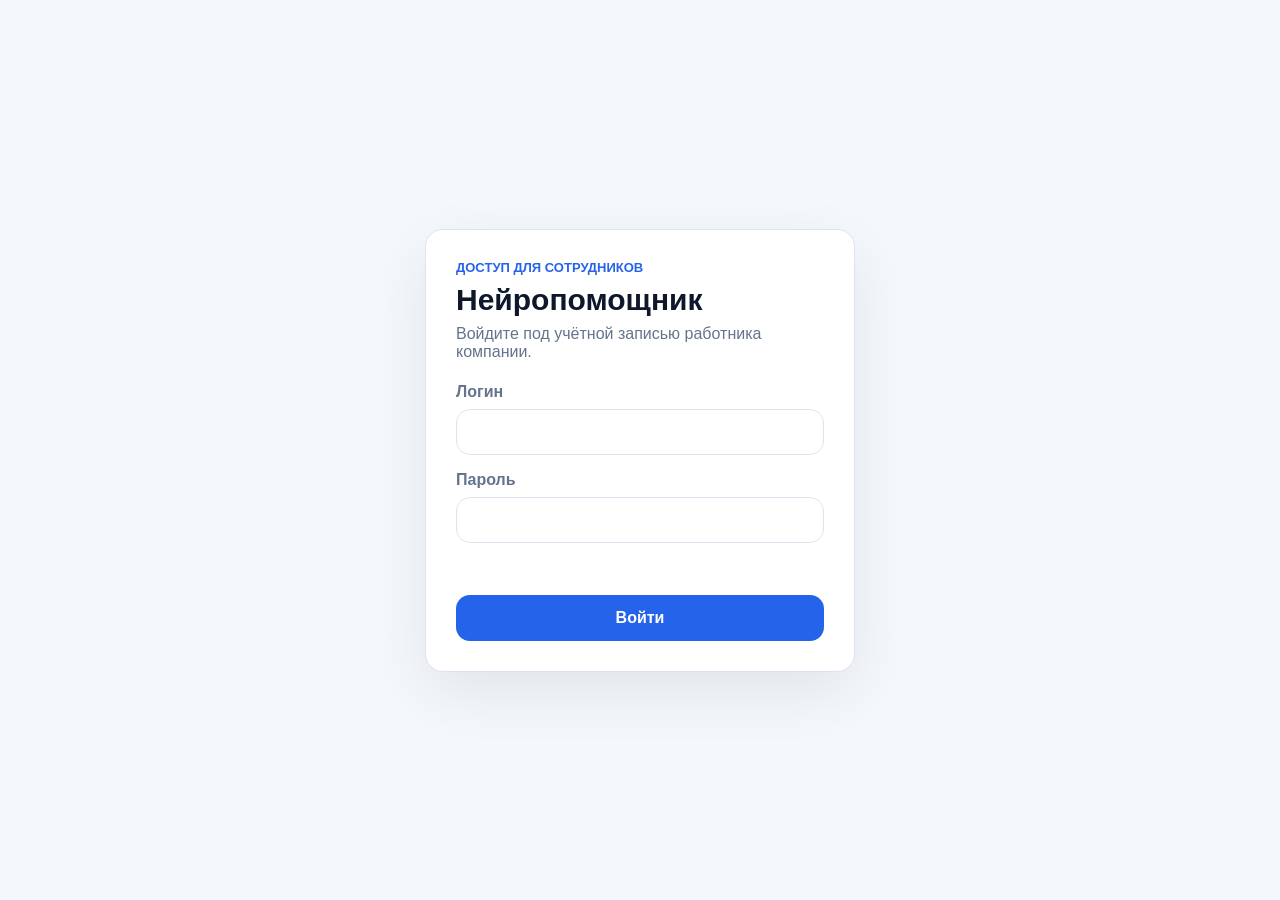
<file: templates/login.html>
<!DOCTYPE html>
<html lang="ru">
<head>
  <meta charset="UTF-8" />
  <meta name="viewport" content="width=device-width, initial-scale=1.0" />
  <title>Вход | Нейропомощник</title>
  <link rel="stylesheet" href="/static/css/style.css" />
  <link rel="icon" href="/static/favicon.ico" type="image/x-icon">
</head>
<body class="auth-page">
  <main class="auth-shell">
    <section class="auth-card">
      <p class="auth-kicker">Доступ для сотрудников</p>
      <h1>Нейропомощник</h1>
      <p class="auth-subtitle">Войдите под учётной записью работника компании.</p>

      <form id="loginForm" class="auth-form">
        <label>
          Логин
          <input id="loginUsername" type="text" autocomplete="username" required />
        </label>

        <label>
          Пароль
          <input id="loginPassword" type="password" autocomplete="current-password" required />
        </label>

        <p id="loginError" class="auth-error"></p>

        <button class="auth-submit" type="submit">Войти</button>
      </form>
    </section>
  </main>

  <script>
    const form = document.getElementById("loginForm");
    const errorBox = document.getElementById("loginError");

    form.addEventListener("submit", async (event) => {
      event.preventDefault();
      errorBox.textContent = "";

      const username = document.getElementById("loginUsername").value.trim();
      const password = document.getElementById("loginPassword").value;

      try {
        const response = await fetch("/api/auth/login", {
          method: "POST",
          headers: {
            "Content-Type": "application/json",
          },
          body: JSON.stringify({ username, password }),
        });

        const data = await response.json();

        if (!response.ok) {
          errorBox.textContent = data.detail || "Не удалось войти";
          return;
        }

        window.location.href = "/";
      } catch (error) {
        errorBox.textContent = "Сервер авторизации недоступен";
      }
    });
  </script>
</body>
</html>
</file>
<file: static/css/style.css>
* {
  box-sizing: border-box;
}

:root {
  --bg-main: #f4f7fb;
  --bg-card: #ffffff;
  --bg-soft: #f8fafc;
  --text-main: #0f172a;
  --text-muted: #64748b;
  --border: #dbe4f0;
  --primary: #2563eb;
  --primary-dark: #1d4ed8;
  --sidebar-bg: #0f172a;
  --sidebar-card: #1e293b;
  --success: #22c55e;
  --danger: #ef4444;
  --warning: #f59e0b;
  --shadow: 0 20px 60px rgba(15, 23, 42, 0.08);
}

body {
  margin: 0;
  background: var(--bg-main);
  color: var(--text-main);
  font-family: Inter, Arial, sans-serif;
  font-size: 16px;
  min-height: 100vh;
}

.auth-page {
  display: grid;
  place-items: center;
  padding: 24px;
  background: var(--bg-main);
}

.auth-shell {
  width: min(430px, 100%);
}

.auth-card {
  background: var(--bg-card);
  border: 1px solid var(--border);
  border-radius: 18px;
  box-shadow: var(--shadow);
  padding: 30px;
}

.auth-kicker {
  margin: 0 0 8px;
  color: var(--primary);
  font-size: 13px;
  font-weight: 900;
  text-transform: uppercase;
}

.auth-card h1 {
  margin: 0;
  font-size: 30px;
  font-weight: 900;
}

.auth-subtitle {
  margin: 8px 0 22px;
  color: var(--text-muted);
}

.auth-form {
  display: grid;
  gap: 16px;
}

.auth-form label {
  display: grid;
  gap: 8px;
  color: var(--text-muted);
  font-weight: 800;
}

.auth-form input {
  border: 1px solid var(--border);
  border-radius: 14px;
  padding: 13px 14px;
  background: #ffffff;
  color: var(--text-main);
  font-weight: 700;
}

.auth-submit {
  border: 0;
  border-radius: 14px;
  padding: 14px 18px;
  background: var(--primary);
  color: #ffffff;
  font-weight: 900;
}

.auth-error,
.auth-inline-message {
  min-height: 20px;
  margin: 0;
  color: var(--danger);
  font-weight: 800;
}

.auth-inline-message {
  color: var(--success);
}

.auth-inline-message.error {
  color: var(--danger);
}

button,
input,
select {
  font: inherit;
}

.app-layout {
  display: grid;
  grid-template-columns: 285px 1fr;
  min-height: 100vh;
}


.sidebar {
  background: var(--sidebar-bg);
  color: #ffffff;
  padding: 28px 22px;
  display: flex;
  flex-direction: column;
  justify-content: space-between;
  gap: 24px;
  position: sticky;
  top: 0;
  height: 100vh;
}


.sidebar-subtitle {
  margin: 0 0 8px;
  color: #93c5fd;
  font-size: 13px;
  letter-spacing: 0.04em;
  text-transform: uppercase;
}

.sidebar-header h1 {
  font-size: 21px;
  line-height: 1.25;
  margin: 0;
  font-weight: 800;
}

.sidebar-nav {
  display: flex;
  flex-direction: column;
  gap: 12px;
}

.nav-item {
  width: 100%;
  border: 0;
  background: var(--sidebar-card);
  color: #ffffff;
  text-align: left;
  padding: 16px 18px;
  border-radius: 18px;
  font-weight: 700;
  transition: 0.2s;
}

.nav-item:hover,
.nav-item.active {
  background: var(--primary);
  transform: translateX(4px);
}

.system-status {
  background: var(--sidebar-card);
  border: 1px solid rgba(255, 255, 255, 0.08);
  border-radius: 22px;
  padding: 20px;
}

.user-panel {
  background: var(--sidebar-card);
  border: 1px solid rgba(255, 255, 255, 0.08);
  border-radius: 22px;
  padding: 18px;
  color: #ffffff;
}

.user-panel p {
  margin: 0 0 8px;
  color: #94a3b8;
}

.user-panel h3 {
  margin: 0 0 8px;
  font-size: 17px;
  font-weight: 800;
}

.user-panel span {
  display: inline-block;
  color: #bfdbfe;
  font-size: 13px;
  font-weight: 800;
}

.user-panel-actions {
  display: grid;
  grid-template-columns: 1fr 1fr;
  gap: 8px;
  margin-top: 14px;
}

.user-panel-actions button {
  border: 1px solid rgba(255, 255, 255, 0.16);
  background: rgba(255, 255, 255, 0.08);
  color: #ffffff;
  border-radius: 12px;
  padding: 9px 10px;
  font-weight: 800;
}

.user-panel-actions button:hover {
  background: var(--primary);
}

.system-status p {
  margin: 0 0 8px;
  color: #94a3b8;
}

.system-status h3 {
  margin: 0 0 10px;
  font-size: 18px;
  font-weight: 800;
}

.system-status span {
  color: #34d399;
  font-weight: 700;
}

.main-content {
  padding: 32px;
  min-width: 0;
}

.page-section {
  display: none;
}

.page-section.active-page {
  display: block;
}

.page-header {
  display: flex;
  justify-content: space-between;
  gap: 18px;
  align-items: center;
  margin-bottom: 24px;
}

.page-header h2 {
  margin: 0;
  font-size: 34px;
  font-weight: 900;
  color: var(--text-main);
}

.page-header p {
  margin: 6px 0 0;
  color: var(--text-muted);
}

.header-actions,
.report-actions,
.mode-switcher {
  display: flex;
  align-items: center;
  gap: 12px;
  flex-wrap: wrap;
}

.mode-label {
  color: var(--text-muted);
  font-weight: 700;
}

.custom-btn {
  border-radius: 16px;
  padding: 12px 18px;
  font-weight: 700;
  border: 1px solid var(--border);
  box-shadow: 0 8px 24px rgba(15, 23, 42, 0.06);
}

.mode-btn.active,
.mode-btn.reserve-active {
  background: var(--primary);
  color: #ffffff;
  border-color: var(--primary);
}

.action-choice-grid {
  display: grid;
  grid-template-columns: repeat(2, minmax(0, 1fr));
  gap: 18px;
  margin-top: 24px;
}

.action-choice-card {
  min-height: 150px;
  border: 1px solid var(--border);
  background: var(--bg-card);
  color: var(--text-main);
  border-radius: 18px;
  padding: 22px;
  text-align: left;
  box-shadow: var(--shadow);
  transition: 0.2s ease;
}

.action-choice-card:hover {
  border-color: var(--primary);
  transform: translateY(-2px);
}

.action-choice-card span {
  display: block;
  margin-bottom: 10px;
  font-size: 22px;
  font-weight: 900;
}

.action-choice-card small {
  display: block;
  color: var(--text-muted);
  font-size: 14px;
  font-weight: 700;
  line-height: 1.45;
}

.stats-grid {
  display: grid;
  grid-template-columns: repeat(4, minmax(0, 1fr));
  gap: 18px;
  margin-bottom: 22px;
}

.stat-card,
.card-custom,
.page-inner-card,
.settings-card,
.info-card,
.page-data-card,
.report-mini-card,
.command-data-card,
.info-box,
.history-item,
.task-item,
.page-list-item {
  background: var(--bg-card);
  border: 1px solid var(--border);
  border-radius: 24px;
  box-shadow: var(--shadow);
}

.stat-card {
  padding: 22px;
}

.stat-card p {
  margin: 0;
  color: var(--text-muted);
  font-weight: 700;
}

.stat-card h3 {
  margin: 10px 0 0;
  font-size: 34px;
  font-weight: 900;
}

.content-grid {
  display: grid;
  grid-template-columns: 2fr 1fr;
  gap: 22px;
  margin-bottom: 22px;
}

.bottom-grid {
  align-items: start;
}

.card-custom {
  padding: 24px;
}

.large-card {
  min-width: 0;
}

.card-header-custom {
  display: flex;
  align-items: flex-start;
  justify-content: space-between;
  gap: 18px;
  margin-bottom: 18px;
}

.card-header-custom h3,
.history-card h3,
.tasks-card h3 {
  margin: 0;
  font-size: 22px;
  font-weight: 900;
}

.card-header-custom p {
  margin: 6px 0 0;
  color: var(--text-muted);
}

.microphone-status {
  background: #dcfce7;
  color: #166534;
  border-radius: 999px;
  padding: 8px 12px;
  font-weight: 800;
  white-space: nowrap;
}

.voice-box {
  border: 2px dashed #cbd5e1;
  background: var(--bg-soft);
  border-radius: 28px;
  padding: 38px;
  text-align: center;
  margin-bottom: 22px;
}

.record-button {
  width: 112px;
  height: 112px;
  border: 0;
  border-radius: 50%;
  background: var(--primary);
  color: #ffffff;
  font-size: 42px;
  box-shadow: 0 18px 38px rgba(37, 99, 235, 0.28);
  transition: 0.2s;
}

.record-button:hover {
  transform: scale(1.04);
}

.record-button.recording {
  background: var(--danger);
  animation: pulse 1.2s infinite;
}

@keyframes pulse {
  0% {
    box-shadow: 0 0 0 0 rgba(239, 68, 68, 0.35);
  }

  70% {
    box-shadow: 0 0 0 22px rgba(239, 68, 68, 0);
  }

  100% {
    box-shadow: 0 0 0 0 rgba(239, 68, 68, 0);
  }
}

.voice-box h4 {
  margin: 18px 0 8px;
  font-weight: 900;
}

.voice-box p {
  margin: 0 auto;
  color: var(--text-muted);
  max-width: 650px;
}

.voice-info-grid {
  display: grid;
  grid-template-columns: 1fr 1fr;
  gap: 18px;
}

.info-box {
  padding: 20px;
}

.info-box p {
  margin: 0 0 8px;
  color: var(--text-muted);
  font-weight: 700;
}

.info-box h4 {
  margin: 0;
  font-weight: 900;
}

.compact-badges {
  display: flex;
  gap: 8px;
  flex-wrap: wrap;
  margin-bottom: 12px;
}

.intent-badge,
.source-badge,
.param-chip,
.status-badge {
  display: inline-flex;
  align-items: center;
  border-radius: 999px;
  padding: 7px 12px;
  font-size: 13px;
  font-weight: 800;
}

.intent-badge {
  background: #dbeafe;
  color: #1d4ed8;
}

.intent-badge.error {
  background: #fee2e2;
  color: #b91c1c;
}

.source-badge {
  background: #f1f5f9;
  color: #475569;
}

.source-badge.local {
  background: #dcfce7;
  color: #166534;
}

.source-badge.ollama {
  background: #ede9fe;
  color: #6d28d9;
}

.compact-section {
  margin-top: 10px;
}

.compact-label {
  display: block;
  font-size: 13px;
  color: var(--text-muted);
  font-weight: 800;
  margin-bottom: 6px;
}

.compact-result-text {
  margin: 0;
  background: var(--bg-soft);
  border: 1px solid var(--border);
  border-radius: 14px;
  padding: 12px;
}

.params-list {
  display: flex;
  flex-wrap: wrap;
  gap: 8px;
}

.param-chip {
  background: var(--bg-soft);
  border: 1px solid var(--border);
  color: var(--text-main);
}

.empty-data,
.empty-text,
.empty-command-result {
  color: var(--text-muted);
}

.history-list,
.tasks-list,
.page-list {
  display: flex;
  flex-direction: column;
  gap: 12px;
}

.history-item,
.task-item,
.page-list-item {
  padding: 16px;
  box-shadow: none;
}

.history-top,
.task-top,
.page-list-top {
  display: flex;
  justify-content: space-between;
  gap: 12px;
  align-items: center;
  margin-bottom: 8px;
}

.history-time,
.page-list-time {
  color: var(--text-muted);
  font-size: 13px;
  font-weight: 700;
}

.history-text,
.task-title {
  margin: 0;
  font-weight: 800;
}

.task-meta {
  margin: 6px 0 0;
  color: var(--text-muted);
}

.priority-high {
  background: #fee2e2;
  color: #b91c1c;
}

.priority-medium,
.status-badge {
  background: #e0f2fe;
  color: #0369a1;
}

.reports-grid {
  display: grid;
  grid-template-columns: repeat(3, minmax(0, 1fr));
  gap: 16px;
  margin-bottom: 18px;
}

.report-mini-card {
  padding: 18px;
  box-shadow: none;
}

.report-mini-card p {
  margin: 0;
  color: var(--text-muted);
  font-weight: 700;
}

.report-mini-card h3 {
  margin: 8px 0 4px;
  font-size: 28px;
  font-weight: 900;
}

.report-mini-card span {
  color: var(--text-muted);
  font-size: 13px;
}

.chart-box {
  height: 240px;
  background: var(--bg-soft);
  border: 1px solid var(--border);
  border-radius: 24px;
  padding: 20px;
  display: flex;
  align-items: flex-end;
  justify-content: space-around;
  gap: 14px;
  margin-bottom: 18px;
}

.chart-bar {
  width: 12%;
  border-radius: 12px 12px 0 0;
  background: linear-gradient(180deg, #60a5fa, #2563eb);
}

.command-data-grid,
.page-card-grid,
.info-grid,
.settings-grid {
  display: grid;
  gap: 18px;
}

.command-data-grid {
  grid-template-columns: repeat(auto-fit, minmax(230px, 1fr));
}

.command-data-card {
  padding: 18px;
  box-shadow: none;
}

.command-data-card-title {
  font-size: 18px;
  font-weight: 900;
  margin-bottom: 12px;
}

.command-data-row,
.page-data-row {
  display: flex;
  justify-content: space-between;
  gap: 14px;
  padding: 8px 0;
  border-bottom: 1px solid var(--border);
}

.command-data-row:last-child,
.page-data-row:last-child {
  border-bottom: none;
}

.command-data-key,
.page-data-key {
  color: var(--text-muted);
  font-weight: 700;
}

.command-data-value,
.page-data-value {
  color: var(--text-main);
  font-weight: 800;
  text-align: right;
}

.page-inner-card {
  padding: 28px;
}

.page-inner-card h2 {
  margin: 0;
  font-size: 32px;
  font-weight: 900;
}

.page-description {
  color: var(--text-muted);
  margin: 8px 0 24px;
}

.info-grid {
  grid-template-columns: repeat(4, minmax(0, 1fr));
}

.info-card {
  padding: 20px;
  box-shadow: none;
}

.info-card h4 {
  font-size: 18px;
  font-weight: 900;
  margin-bottom: 14px;
}

.info-card p {
  color: var(--text-muted);
  margin: 10px 0;
}

.page-card-grid {
  grid-template-columns: repeat(auto-fit, minmax(260px, 1fr));
}

.page-data-card {
  padding: 18px;
  box-shadow: none;
}

.page-data-card h4 {
  font-size: 18px;
  font-weight: 900;
  margin-bottom: 12px;
}

.page-subtitle {
  margin: 26px 0 16px;
  font-size: 24px;
  font-weight: 900;
}

.page-stats {
  margin-bottom: 10px;
}

.settings-grid {
  grid-template-columns: repeat(auto-fit, minmax(320px, 1fr));
}

.settings-card {
  padding: 22px;
  box-shadow: none;
}

.settings-card h4 {
  margin: 0;
  font-size: 20px;
  font-weight: 900;
}

.settings-card p {
  margin: 8px 0 0;
  color: var(--text-muted);
}

.setting-field label {
  display: block;
  margin-bottom: 8px;
  color: var(--text-main);
  font-weight: 800;
}

.setting-input {
  width: 100%;
  border: 1px solid var(--border);
  background: var(--bg-soft);
  color: var(--text-main);
  border-radius: 14px;
  padding: 12px 14px;
  outline: none;
}

.setting-input:focus {
  border-color: var(--primary);
}

.setting-toggle-row {
  display: flex;
  justify-content: space-between;
  align-items: center;
  gap: 18px;
  padding: 14px 0;
  border-bottom: 1px solid var(--border);
}

.setting-toggle-row:last-child {
  border-bottom: none;
}

.setting-toggle-row strong {
  font-weight: 900;
}

.setting-toggle-row p {
  margin: 4px 0 0;
  font-size: 14px;
}

.switch {
  position: relative;
  display: inline-block;
  width: 52px;
  height: 30px;
  flex-shrink: 0;
}

.switch input {
  display: none;
}

.slider {
  position: absolute;
  cursor: pointer;
  inset: 0;
  background: #cbd5e1;
  border-radius: 999px;
  transition: 0.2s;
}

.slider::before {
  content: "";
  position: absolute;
  height: 24px;
  width: 24px;
  left: 3px;
  top: 3px;
  background: #ffffff;
  border-radius: 50%;
  transition: 0.2s;
}

.switch input:checked + .slider {
  background: var(--primary);
}

.switch input:checked + .slider::before {
  transform: translateX(22px);
}

.system-info-list {
  display: flex;
  flex-direction: column;
  gap: 12px;
}

.system-info-list div {
  display: flex;
  justify-content: space-between;
  gap: 14px;
  border-bottom: 1px solid var(--border);
  padding-bottom: 10px;
}

.system-info-list span {
  color: var(--text-muted);
}

.system-info-list strong {
  text-align: right;
}

.voice-activation-status {
  display: flex;
  align-items: center;
  gap: 10px;
  background: var(--bg-soft);
  border: 1px solid var(--border);
  border-radius: 16px;
  padding: 12px 14px;
  color: var(--text-muted);
  font-size: 14px;
}

.wake-dot {
  width: 10px;
  height: 10px;
  border-radius: 50%;
  flex-shrink: 0;
}

.wake-dot.inactive {
  background: #94a3b8;
}

.wake-dot.active {
  background: var(--success);
  box-shadow: 0 0 0 6px rgba(34, 197, 94, 0.12);
}

.wake-dot.error {
  background: var(--danger);
  box-shadow: 0 0 0 6px rgba(239, 68, 68, 0.12);
}

/* Confirm modal */

.confirm-overlay {
  position: fixed;
  inset: 0;
  background: rgba(15, 23, 42, 0.62);
  backdrop-filter: blur(8px);
  display: flex;
  align-items: center;
  justify-content: center;
  z-index: 99999;
  padding: 24px;
}

.confirm-overlay.hidden {
  display: none;
}

.confirm-modal {
  width: min(520px, 100%);
  background: #ffffff;
  border-radius: 28px;
  padding: 28px;
  box-shadow: 0 30px 90px rgba(15, 23, 42, 0.45);
  border: 1px solid #e2e8f0;
}

.confirm-modal-header h3 {
  margin: 0;
  font-size: 24px;
  line-height: 1.2;
  font-weight: 800;
  color: #0f172a;
}

.confirm-modal-header p {
  margin: 8px 0 0;
  font-size: 15px;
  color: #64748b;
}

.confirm-modal-body {
  margin-top: 20px;
  background: #f8fafc;
  border: 1px solid #e2e8f0;
  border-radius: 20px;
  padding: 16px;
}

.confirm-row {
  display: flex;
  justify-content: space-between;
  gap: 16px;
  padding: 10px 0;
  border-bottom: 1px solid #e2e8f0;
}

.confirm-row:last-child {
  border-bottom: none;
}

.confirm-key {
  color: #64748b;
  font-size: 14px;
  font-weight: 600;
}

.confirm-value {
  color: #0f172a;
  font-size: 15px;
  font-weight: 800;
  text-align: right;
}

.confirm-modal-actions {
  display: flex;
  justify-content: flex-end;
  gap: 12px;
  margin-top: 22px;
}

.confirm-modal-actions .btn {
  min-width: 110px;
}

/* Dynamic visual settings */

body.font-small {
  font-size: 14px;
}

body.font-normal {
  font-size: 16px;
}

body.font-large {
  font-size: 18px;
}

body.font-large .page-header h2 {
  font-size: 38px;
}

body.font-large .stat-card h3 {
  font-size: 38px;
}

body.font-small .page-header h2 {
  font-size: 30px;
}

body.font-small .stat-card h3 {
  font-size: 30px;
}

body.compact-mode .main-content {
  padding: 20px;
}

body.compact-mode .card-custom,
body.compact-mode .stat-card,
body.compact-mode .page-inner-card,
body.compact-mode .settings-card,
body.compact-mode .info-card,
body.compact-mode .page-data-card,
body.compact-mode .report-mini-card,
body.compact-mode .command-data-card,
body.compact-mode .history-item,
body.compact-mode .task-item,
body.compact-mode .info-box {
  padding: 16px;
  border-radius: 18px;
}

body.compact-mode .stats-grid,
body.compact-mode .content-grid,
body.compact-mode .settings-grid,
body.compact-mode .info-grid,
body.compact-mode .page-card-grid {
  gap: 14px;
}

body.compact-mode .voice-box {
  padding: 26px;
}

body.compact-mode .chart-box {
  height: 200px;
}

body.no-animations *,
body.no-animations *::before,
body.no-animations *::after {
  transition: none !important;
  animation: none !important;
}

/* Dark theme */

body.dark-theme {
  --bg-main: #020617;
  --bg-card: #0f172a;
  --bg-soft: #111827;
  --text-main: #f8fafc;
  --text-muted: #94a3b8;
  --border: #334155;
  --sidebar-bg: #020617;
  --sidebar-card: #111827;
  --shadow: 0 20px 60px rgba(0, 0, 0, 0.25);
}

body.dark-theme .btn-light {
  background: #111827;
  border-color: #334155;
  color: #f8fafc;
}

body.dark-theme .voice-box {
  border-color: #334155;
}

body.dark-theme .microphone-status {
  background: rgba(34, 197, 94, 0.15);
  color: #86efac;
}

body.dark-theme .confirm-modal {
  background: #0f172a;
  border-color: #334155;
}

body.dark-theme .action-choice-card {
  background: #0f172a;
  border-color: #334155;
}

body.dark-theme .confirm-modal-header h3,
body.dark-theme .confirm-value {
  color: #f8fafc;
}

body.dark-theme .confirm-modal-header p,
body.dark-theme .confirm-key {
  color: #94a3b8;
}

body.dark-theme .confirm-modal-body {
  background: #020617;
  border-color: #334155;
}

body.dark-theme .confirm-row {
  border-color: #334155;
}

@media (max-width: 1200px) {
  .app-layout {
    grid-template-columns: 240px 1fr;
  }

  .stats-grid,
  .info-grid {
    grid-template-columns: repeat(2, minmax(0, 1fr));
  }

  .content-grid {
    grid-template-columns: 1fr;
  }
}

@media (max-width: 800px) {
  .app-layout {
    grid-template-columns: 1fr;
  }

  .sidebar {
    position: static;
    height: auto;
  }

  .main-content {
    padding: 20px;
  }

  .page-header,
  .card-header-custom {
    flex-direction: column;
    align-items: stretch;
  }

  .stats-grid,
  .reports-grid,
  .voice-info-grid,
  .settings-grid,
  .info-grid,
  .action-choice-grid {
    grid-template-columns: 1fr;
  }

  .record-button {
    width: 90px;
    height: 90px;
    font-size: 34px;
  }
}
.confirm-row-select {
  align-items: center;
}

.confirm-select {
  min-width: 240px;
  max-width: 280px;
  border: 1px solid #dbe4f0;
  background: #ffffff;
  color: #0f172a;
  border-radius: 14px;
  padding: 10px 12px;
  font-weight: 800;
  outline: none;
}

.confirm-select:focus {
  border-color: #2563eb;
}

body.dark-theme .confirm-select {
  background: #020617;
  border-color: #334155;
  color: #f8fafc;
}
.confirm-input {
  min-width: 240px;
  max-width: 280px;
  border: 1px solid #dbe4f0;
  background: #ffffff;
  color: #0f172a;
  border-radius: 14px;
  padding: 10px 12px;
  font-weight: 800;
  outline: none;
  text-align: right;
}

.confirm-input:focus {
  border-color: #2563eb;
}

body.dark-theme .confirm-input {
  background: #020617;
  border-color: #334155;
  color: #f8fafc;
} 

.confirm-row-stacked {
  flex-direction: column;
  align-items: stretch;
}

.confirm-textarea {
  min-width: 100%;
  max-width: 100%;
  min-height: 120px;
  resize: vertical;
  text-align: left;
  line-height: 1.5;
}

.confirm-file-input {
  width: 100%;
  border: 1px dashed #cbd5e1;
  background: #ffffff;
  color: #0f172a;
  border-radius: 14px;
  padding: 12px;
  font-weight: 700;
}

.mailing-files-list {
  display: grid;
  gap: 8px;
  color: #64748b;
  font-size: 13px;
  font-weight: 700;
}

.mailing-file-item {
  display: flex;
  justify-content: space-between;
  gap: 12px;
  padding: 8px 10px;
  background: #ffffff;
  border: 1px solid #e2e8f0;
  border-radius: 12px;
}

.mailing-file-item span {
  min-width: 0;
  overflow: hidden;
  text-overflow: ellipsis;
  white-space: nowrap;
  color: #0f172a;
}

.mailing-file-item small {
  flex: 0 0 auto;
  color: #64748b;
  font-weight: 800;
}

.mailing-channel-grid,
.mailing-target-grid {
  display: grid;
  grid-template-columns: repeat(3, minmax(0, 1fr));
  gap: 10px;
}

.mailing-channel-btn,
.mailing-target-btn {
  border: 1px solid #dbe4f0;
  background: #ffffff;
  color: #0f172a;
  border-radius: 14px;
  padding: 10px 12px;
  font-weight: 800;
  cursor: pointer;
  transition: 0.2s ease;
  text-align: center;
}

.mailing-channel-btn.active,
.mailing-target-btn.active {
  background: #2563eb;
  border-color: #2563eb;
  color: #ffffff;
  box-shadow: 0 10px 24px rgba(37, 99, 235, 0.22);
}

.mailing-channel-btn.disabled {
  opacity: 0.45;
  cursor: not-allowed;
}

body.dark-theme .mailing-channel-btn,
body.dark-theme .mailing-target-btn {
  background: #020617;
  border-color: #334155;
  color: #f8fafc;
}

body.dark-theme .mailing-channel-btn.active,
body.dark-theme .mailing-target-btn.active {
  background: #3b82f6;
  border-color: #3b82f6;
  color: #ffffff;
}

body.dark-theme .confirm-file-input,
body.dark-theme .mailing-file-item {
  background: #020617;
  border-color: #334155;
  color: #f8fafc;
}

body.dark-theme .mailing-file-item span {
  color: #f8fafc;
}

@media (max-width: 700px) {
  .mailing-channel-grid,
  .mailing-target-grid {
    grid-template-columns: repeat(2, minmax(0, 1fr));
  }
}

.history-card-header {
  display: flex;
  justify-content: space-between;
  align-items: center;
  gap: 12px;
  margin-bottom: 16px;
}

.history-card-header h3 {
  margin: 0;
}

.small-action-btn {
  padding: 8px 12px;
  border-radius: 12px;
  font-size: 14px;
  white-space: nowrap;
}

body.dark-theme .small-action-btn {
  background: #111827;
  border-color: #334155;
  color: #f8fafc;
}
.chart-box.sales-chart {
  min-height: 310px;
  display: flex;
  align-items: flex-end;
  justify-content: space-around;
  gap: 28px;
  padding: 26px 30px 22px;
  background: #eef3fb;
  border: 1px solid #d7e0ef;
  border-radius: 28px;
  overflow-x: auto;
  overflow-y: hidden;
}

.chart-item {
  height: 260px;
  min-width: 110px;
  flex-shrink: 0;
  display: grid;
  grid-template-rows: 28px 1fr 42px;
  align-items: end;
  justify-items: center;
  gap: 8px;
}

.chart-value {
  align-self: start;
  font-size: 13px;
  font-weight: 900;
  color: #0f172a;
  white-space: nowrap;
}

.chart-bar-wrap {
  width: 100%;
  height: 190px;
  display: flex;
  align-items: flex-end;
  justify-content: center;
}

.chart-bar {
  width: 100%;
  max-width: 110px;
  min-width: 76px;
  border-radius: 14px 14px 0 0;
  background: linear-gradient(180deg, #69a7ff 0%, #2f67e8 100%);
  box-shadow: 0 8px 18px rgba(47, 103, 232, 0.18);
  transition: transform 0.2s ease, box-shadow 0.2s ease;
}

.chart-bar:hover {
  transform: translateY(-4px);
  box-shadow: 0 14px 26px rgba(47, 103, 232, 0.26);
}

.chart-label {
  align-self: start;
  max-width: 110px;
  min-height: 34px;
  max-height: 34px;
  font-size: 12px;
  line-height: 1.2;
  color: #64748b;
  font-weight: 800;
  text-align: center;
  overflow: hidden;
}

body.dark-theme .chart-box.sales-chart {
  background: #0f172a;
  border-color: #334155;
}

body.dark-theme .chart-value {
  color: #f8fafc;
}

body.dark-theme .chart-label {
  color: #94a3b8;
}
.help-chat-widget {
  position: fixed;
  right: 28px;
  bottom: 28px;
  z-index: 2000;
  font-family: inherit;
}

.help-chat-toggle {
  display: inline-flex;
  align-items: center;
  gap: 10px;
  border: none;
  border-radius: 999px;
  padding: 14px 18px;
  background: linear-gradient(135deg, #2563eb 0%, #38bdf8 100%);
  color: #ffffff;
  font-weight: 900;
  box-shadow: 0 18px 38px rgba(37, 99, 235, 0.28);
  cursor: pointer;
  transition: transform 0.2s ease, box-shadow 0.2s ease;
}

.help-chat-toggle:hover {
  transform: translateY(-2px);
  box-shadow: 0 24px 48px rgba(37, 99, 235, 0.36);
}

.help-chat-toggle-icon {
  font-size: 20px;
  line-height: 1;
}

.help-chat-toggle-text {
  font-size: 15px;
}

.help-chat-panel {
  position: absolute;
  right: 0;
  bottom: 64px;
  width: 390px;
  max-width: calc(100vw - 36px);
  max-height: 640px;
  display: flex;
  flex-direction: column;
  overflow: hidden;
  border-radius: 28px;
  background: rgba(255, 255, 255, 0.96);
  border: 1px solid #dbe4f0;
  box-shadow: 0 26px 70px rgba(15, 23, 42, 0.22);
  backdrop-filter: blur(14px);
}

.help-chat-panel.hidden {
  display: none;
}

.help-chat-header {
  display: flex;
  align-items: flex-start;
  justify-content: space-between;
  gap: 12px;
  padding: 20px 20px 14px;
  border-bottom: 1px solid #edf2f7;
  background: linear-gradient(135deg, #f8fbff 0%, #eef6ff 100%);
}

.help-chat-label {
  margin: 0 0 4px;
  font-size: 12px;
  font-weight: 900;
  color: #2563eb;
  text-transform: uppercase;
  letter-spacing: 0.06em;
}

.help-chat-header h3 {
  margin: 0;
  font-size: 18px;
  font-weight: 900;
  color: #0f172a;
}

.help-chat-close {
  width: 34px;
  height: 34px;
  border: 1px solid #dbe4f0;
  border-radius: 12px;
  background: #ffffff;
  color: #475569;
  font-size: 22px;
  line-height: 1;
  cursor: pointer;
}

.help-chat-close:hover {
  background: #eff6ff;
  color: #2563eb;
}

.help-chat-intro {
  padding: 14px 20px 0;
  font-size: 13px;
  line-height: 1.45;
  color: #64748b;
}

.help-chat-quick {
  display: flex;
  flex-wrap: wrap;
  gap: 8px;
  padding: 14px 20px;
}

.help-quick-btn {
  border: 1px solid #dbeafe;
  background: #eff6ff;
  color: #1d4ed8;
  border-radius: 999px;
  padding: 8px 11px;
  font-size: 12px;
  font-weight: 900;
  cursor: pointer;
}

.help-quick-btn:hover {
  background: #dbeafe;
}

.help-chat-messages {
  flex: 1;
  min-height: 210px;
  max-height: 330px;
  overflow-y: auto;
  padding: 4px 20px 18px;
  display: flex;
  flex-direction: column;
  gap: 12px;
}

.help-message {
  max-width: 88%;
  border-radius: 18px;
  padding: 11px 13px;
  box-shadow: 0 8px 18px rgba(15, 23, 42, 0.06);
}

.help-message.assistant {
  align-self: flex-start;
  background: #f8fafc;
  border: 1px solid #e2e8f0;
  color: #0f172a;
}

.help-message.user {
  align-self: flex-end;
  background: linear-gradient(135deg, #2563eb 0%, #38bdf8 100%);
  color: #ffffff;
}

.help-message-role {
  margin-bottom: 5px;
  font-size: 11px;
  font-weight: 900;
  opacity: 0.75;
}

.help-message-text {
  white-space: pre-line;
  font-size: 13px;
  line-height: 1.45;
  font-weight: 600;
}

.help-chat-form {
  display: flex;
  gap: 10px;
  padding: 14px 20px 20px;
  border-top: 1px solid #edf2f7;
  background: #ffffff;
}

.help-chat-input {
  flex: 1;
  border: 1px solid #dbe4f0;
  border-radius: 14px;
  padding: 11px 12px;
  outline: none;
  font-weight: 700;
  color: #0f172a;
  background: #ffffff;
}

.help-chat-input:focus {
  border-color: #2563eb;
}

.help-chat-send {
  border: none;
  border-radius: 14px;
  padding: 11px 13px;
  background: #2563eb;
  color: #ffffff;
  font-weight: 900;
  cursor: pointer;
}

.help-chat-send:hover {
  background: #1d4ed8;
}

body.dark-theme .help-chat-panel {
  background: rgba(15, 23, 42, 0.96);
  border-color: #334155;
  box-shadow: 0 26px 70px rgba(0, 0, 0, 0.42);
}

body.dark-theme .help-chat-header {
  background: linear-gradient(135deg, #0f172a 0%, #111827 100%);
  border-bottom-color: #334155;
}

body.dark-theme .help-chat-header h3 {
  color: #f8fafc;
}

body.dark-theme .help-chat-intro {
  color: #94a3b8;
}

body.dark-theme .help-chat-close {
  background: #111827;
  border-color: #334155;
  color: #e2e8f0;
}

body.dark-theme .help-message.assistant {
  background: #111827;
  border-color: #334155;
  color: #f8fafc;
}

body.dark-theme .help-chat-form {
  background: #0f172a;
  border-top-color: #334155;
}

body.dark-theme .help-chat-input {
  background: #020617;
  border-color: #334155;
  color: #f8fafc;
}

@media (max-width: 576px) {
  .help-chat-widget {
    right: 16px;
    bottom: 16px;
  }

  .help-chat-panel {
    width: calc(100vw - 32px);
    bottom: 62px;
  }

  .help-chat-toggle-text {
    display: none;
  }
}
.voice-command-grid {
  display: grid;
  grid-template-columns: repeat(4, minmax(0, 1fr));
  gap: 18px;
}

.voice-command-card {
  padding: 22px;
}

.voice-command-card h3 {
  margin: 0 0 14px;
  font-size: 18px;
  font-weight: 900;
  color: var(--text-main);
}

.voice-command-list {
  display: flex;
  flex-direction: column;
  gap: 10px;
}

.voice-command-list span {
  color: var(--text-muted);
  font-size: 14px;
  line-height: 1.35;
  font-weight: 600;
}

body.dark-theme .voice-command-list span {
  color: #cbd5e1;
}

@media (max-width: 1200px) {
  .voice-command-grid {
    grid-template-columns: repeat(2, minmax(0, 1fr));
  }
}

@media (max-width: 768px) {
  .voice-command-grid {
    grid-template-columns: 1fr;
  }
}
</file>
